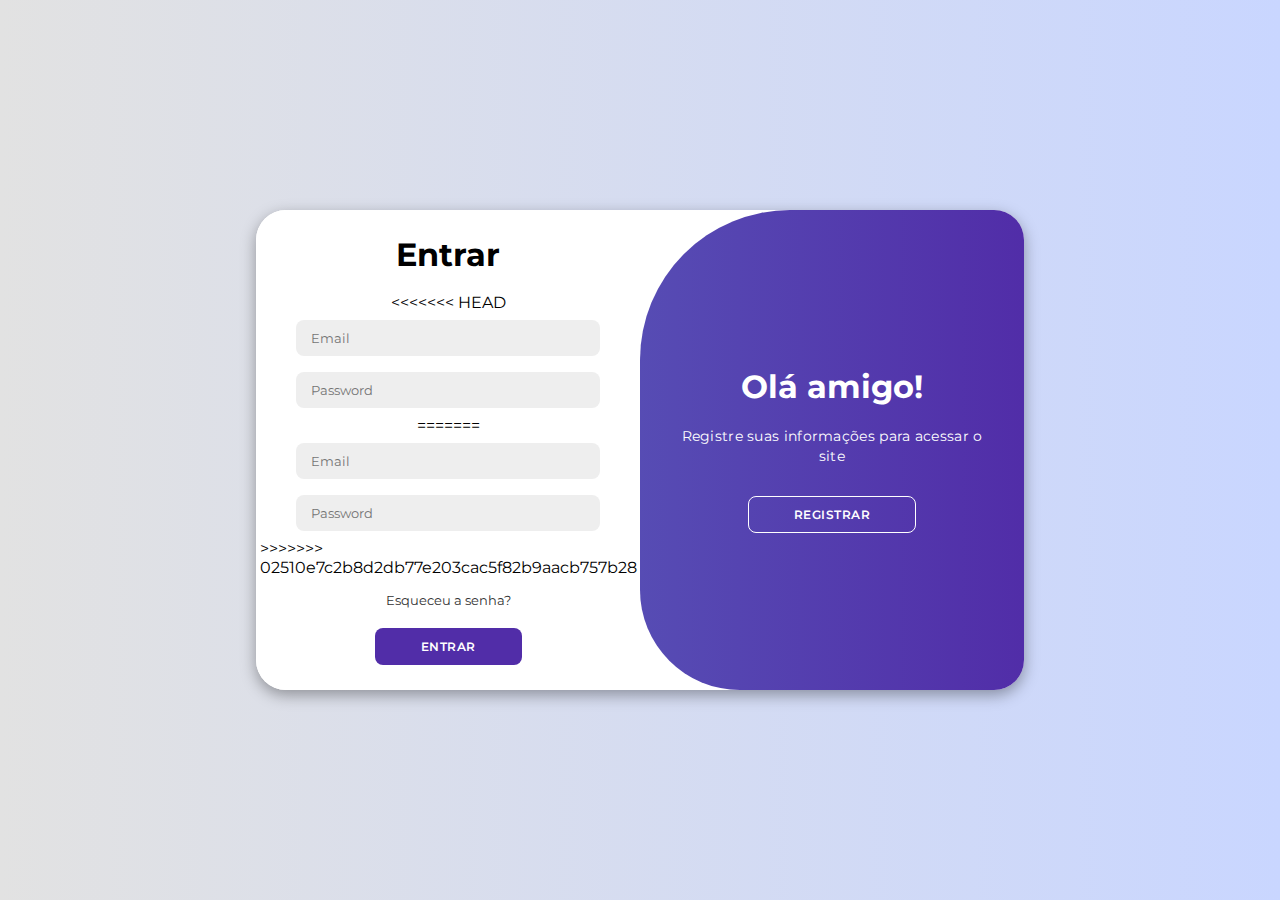
<file: index.html>
<head>
    <meta charset="UTF-8">
    <meta name="viewport" content="width=device-width, initial-scale=1.0">
    <link rel="stylesheet" href="https://cdnjs.cloudflare.com/ajax/libs/font-awesome/6.4.2/css/all.min.css">
    <link rel="stylesheet" href="estilo.css">
    <title>Login</title>
</head>

<body>

    <div class="container" id="container">
        <div class="form-container sign-up">
            <form method="post" action="PDO/cadastrar.php">
                <h1>Criar Conta</h1>
                <br>
<<<<<<< HEAD
                <input type="text" placeholder="Name" name="nome" required maxlength="100">
                <input type="email" placeholder="Email" name="email" required maxlength="100">
                <input type="password" placeholder="Password" name="senha" required maxlength="100">
=======
                <input type="text" placeholder="Name" required maxlenght="100" >
                <input type="email" placeholder="Email" required maxlenght="100">
                <input type="password" placeholder="Password" required maxlenght="100">
>>>>>>> 02510e7c2b8d2db77e203cac5f82b9aacb757b28
                <button>Registrar</button>
            </form>
        </div>
        <div class="form-container sign-in">
            <form method="post" action="PDO/login.php">
                <h1>Entrar</h1>
                <br>
<<<<<<< HEAD
                <input type="email" placeholder="Email" required maxlength="100">
                <input type="password" placeholder="Password" required maxlength="100">
=======
                <input type="email" placeholder="Email" required maxlenght="100">
                <input type="password" placeholder="Password" required maxlenght="100">
>>>>>>> 02510e7c2b8d2db77e203cac5f82b9aacb757b28
                <a href="#">Esqueceu a senha?</a>
                <button>Entrar</button>
            </form>
        </div>
        <div class="toggle-container">
            <div class="toggle">
                <div class="toggle-panel toggle-left">
                    <h1>Bem vindo de volta!</h1>
                    <p>Informe seu email e senha para acessar nosso site</p>
                    <button class="hidden" id="login">Entrar</button>
                </div>
                <div class="toggle-panel toggle-right">
                    <h1>Olá amigo!</h1>
                    <p>Registre suas informações para acessar o site</p>
                    <button class="hidden" id="register">Registrar</button>
                </div>
            </div>
        </div>
    </div>

    <script src="script.js"></script>
</body>

</html>
</file>
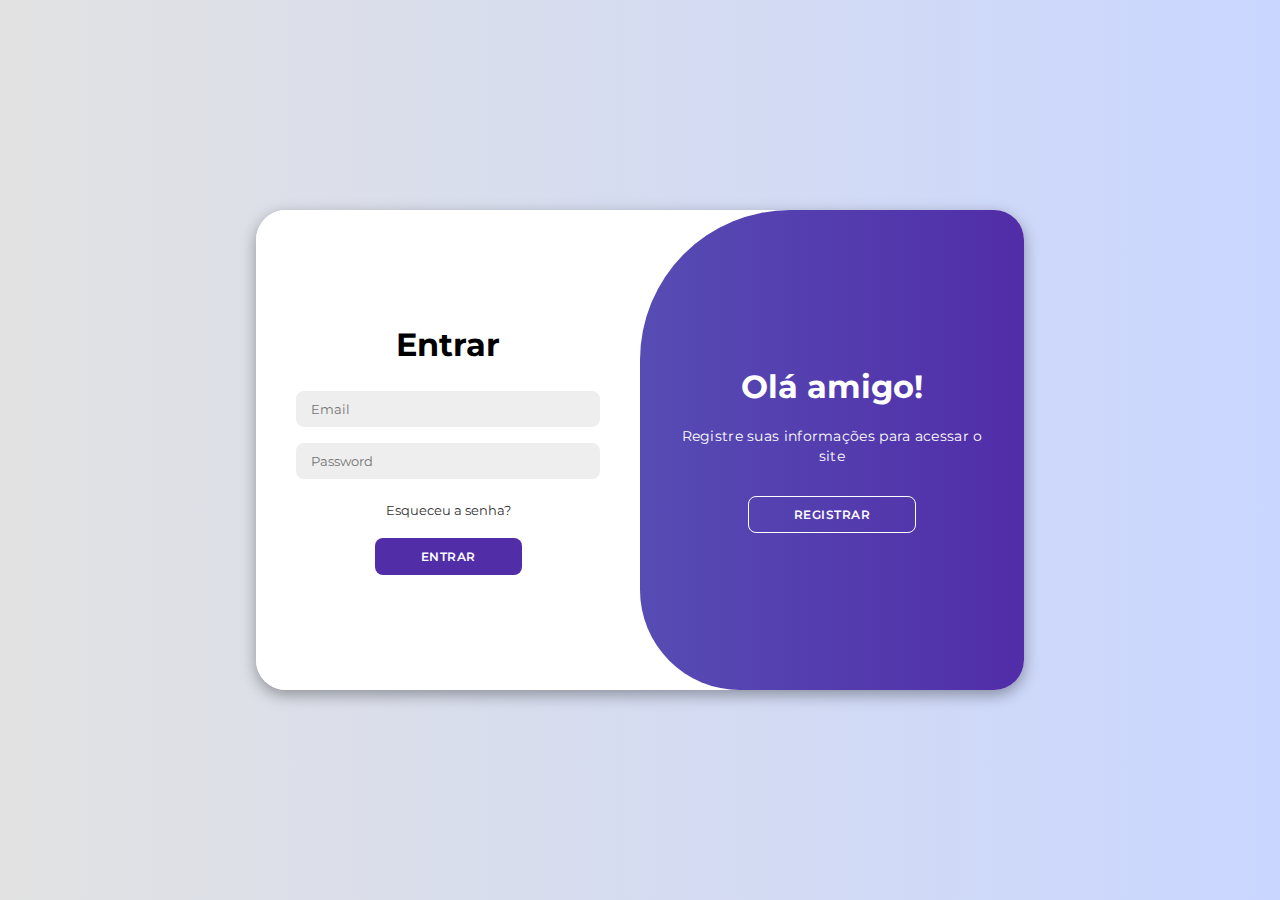
<file: MYSQLI/index.html>
<head>
    <meta charset="UTF-8">
    <meta name="viewport" content="width=device-width, initial-scale=1.0">
    <link rel="stylesheet" href="https://cdnjs.cloudflare.com/ajax/libs/font-awesome/6.4.2/css/all.min.css">
    <link rel="stylesheet" href="estilo.css">
    <title>Login</title>
</head>

<body>

    <div class="container" id="container">
        <div class="form-container sign-up">
            <form method="post">
                <h1>Criar Conta</h1>
                <br>
                <input type="text" placeholder="Name" required maxlength="100">
                <input type="email" placeholder="Email" required maxlength="100">
                <input type="password" placeholder="Password" required maxlength="100">
                <button>Registrar</button>
            </form>
        </div>
        <div class="form-container sign-in">
            <form method="post">
                <h1>Entrar</h1>
                <br>
                <input type="email" placeholder="Email" required maxlength="100">
                <input type="password" placeholder="Password" required maxlength="100">
                <a href="#">Esqueceu a senha?</a>
                <button>Entrar</button>
            </form>
        </div>
        <div class="toggle-container">
            <div class="toggle">
                <div class="toggle-panel toggle-left">
                    <h1>Bem vindo de volta!</h1>
                    <p>Informe seu email e senha para acessar nosso site</p>
                    <button class="hidden" id="login">Entrar</button>
                </div>
                <div class="toggle-panel toggle-right">
                    <h1>Olá amigo!</h1>
                    <p>Registre suas informações para acessar o site</p>
                    <button class="hidden" id="register">Registrar</button>
                </div>
            </div>
        </div>
    </div>

    <script src="script.js"></script>
</body>

</html>
</file>
<file: estilo.css>
@import url('https://fonts.googleapis.com/css2?family=Montserrat:wght@300;400;500;600;700&display=swap');

*{
    margin: 0;
    padding: 0;
    box-sizing: border-box;
    font-family: 'Montserrat', sans-serif;
}

body{
    background-color: #c9d6ff;
    background: linear-gradient(to right, #e2e2e2, #c9d6ff);
    display: flex;
    align-items: center;
    justify-content: center;
    flex-direction: column;
    height: 100vh;
}

.container{
    background-color: #fff;
    border-radius: 30px;
    box-shadow: 0 5px 15px rgba(0, 0, 0, 0.35);
    position: relative;
    overflow: hidden;
    width: 768px;
    max-width: 100%;
    min-height: 480px;
}

.container p{
    font-size: 14px;
    line-height: 20px;
    letter-spacing: 0.3px;
    margin: 20px 0;
}

.container span{
    font-size: 12px;
}

.container a{
    color: #333;
    font-size: 13px;
    text-decoration: none;
    margin: 15px 0 10px;
}

.container button{
    background-color: #512da8;
    color: #fff;
    font-size: 12px;
    padding: 10px 45px;
    border: 1px solid transparent;
    border-radius: 8px;
    font-weight: 600;
    letter-spacing: 0.5px;
    text-transform: uppercase;
    margin-top: 10px;
    cursor: pointer;
}

.container button.hidden{
    background-color: transparent;
    border-color: #fff;
}

.container form{
    background-color: #fff;
    display: flex;
    align-items: center;
    justify-content: center;
    flex-direction: column;
    padding: 0 40px;
    height: 100%;
}

.container input{
    background-color: #eee;
    border: none;
    margin: 8px 0;
    padding: 10px 15px;
    font-size: 13px;
    border-radius: 8px;
    width: 100%;
    outline: none;
}

.form-container{
    position: absolute;
    top: 0;
    height: 100%;
    transition: all 0.6s ease-in-out;
}

.sign-in{
    left: 0;
    width: 50%;
    z-index: 2;
}

.container.active .sign-in{
    transform: translateX(100%);
}

.sign-up{
    left: 0;
    width: 50%;
    opacity: 0;
    z-index: 1;
}

.container.active .sign-up{
    transform: translateX(100%);
    opacity: 1;
    z-index: 5;
    animation: move 0.6s;
}

@keyframes move{
    0%, 49.99%{
        opacity: 0;
        z-index: 1;
    }
    50%, 100%{
        opacity: 1;
        z-index: 5;
    }
}

.social-icons{
    margin: 20px 0;
}

.social-icons a{
    border: 1px solid #ccc;
    border-radius: 20%;
    display: inline-flex;
    justify-content: center;
    align-items: center;
    margin: 0 3px;
    width: 40px;
    height: 40px;
}

.toggle-container{
    position: absolute;
    top: 0;
    left: 50%;
    width: 50%;
    height: 100%;
    overflow: hidden;
    transition: all 0.6s ease-in-out;
    border-radius: 150px 0 0 100px;
    z-index: 1000;
}

.container.active .toggle-container{
    transform: translateX(-100%);
    border-radius: 0 150px 100px 0;
}

.toggle{
    background-color: #512da8;
    height: 100%;
    background: linear-gradient(to right, #5c6bc0, #512da8);
    color: #fff;
    position: relative;
    left: -100%;
    height: 100%;
    width: 200%;
    transform: translateX(0);
    transition: all 0.6s ease-in-out;
}

.container.active .toggle{
    transform: translateX(50%);
}

.toggle-panel{
    position: absolute;
    width: 50%;
    height: 100%;
    display: flex;
    align-items: center;
    justify-content: center;
    flex-direction: column;
    padding: 0 30px;
    text-align: center;
    top: 0;
    transform: translateX(0);
    transition: all 0.6s ease-in-out;
}

.toggle-left{
    transform: translateX(-200%);
}

.container.active .toggle-left{
    transform: translateX(0);
}

.toggle-right{
    right: 0;
    transform: translateX(0);
}

.container.active .toggle-right{
    transform: translateX(200%);
}
</file>
<file: MYSQLI/estilo.css>
@import url('https://fonts.googleapis.com/css2?family=Montserrat:wght@300;400;500;600;700&display=swap');

*{
    margin: 0;
    padding: 0;
    box-sizing: border-box;
    font-family: 'Montserrat', sans-serif;
}

body{
    background-color: #c9d6ff;
    background: linear-gradient(to right, #e2e2e2, #c9d6ff);
    display: flex;
    align-items: center;
    justify-content: center;
    flex-direction: column;
    height: 100vh;
}

.container{
    background-color: #fff;
    border-radius: 30px;
    box-shadow: 0 5px 15px rgba(0, 0, 0, 0.35);
    position: relative;
    overflow: hidden;
    width: 768px;
    max-width: 100%;
    min-height: 480px;
}

.container p{
    font-size: 14px;
    line-height: 20px;
    letter-spacing: 0.3px;
    margin: 20px 0;
}

.container span{
    font-size: 12px;
}

.container a{
    color: #333;
    font-size: 13px;
    text-decoration: none;
    margin: 15px 0 10px;
}

.container button{
    background-color: #512da8;
    color: #fff;
    font-size: 12px;
    padding: 10px 45px;
    border: 1px solid transparent;
    border-radius: 8px;
    font-weight: 600;
    letter-spacing: 0.5px;
    text-transform: uppercase;
    margin-top: 10px;
    cursor: pointer;
}

.container button.hidden{
    background-color: transparent;
    border-color: #fff;
}

.container form{
    background-color: #fff;
    display: flex;
    align-items: center;
    justify-content: center;
    flex-direction: column;
    padding: 0 40px;
    height: 100%;
}

.container input{
    background-color: #eee;
    border: none;
    margin: 8px 0;
    padding: 10px 15px;
    font-size: 13px;
    border-radius: 8px;
    width: 100%;
    outline: none;
}

.form-container{
    position: absolute;
    top: 0;
    height: 100%;
    transition: all 0.6s ease-in-out;
}

.sign-in{
    left: 0;
    width: 50%;
    z-index: 2;
}

.container.active .sign-in{
    transform: translateX(100%);
}

.sign-up{
    left: 0;
    width: 50%;
    opacity: 0;
    z-index: 1;
}

.container.active .sign-up{
    transform: translateX(100%);
    opacity: 1;
    z-index: 5;
    animation: move 0.6s;
}

@keyframes move{
    0%, 49.99%{
        opacity: 0;
        z-index: 1;
    }
    50%, 100%{
        opacity: 1;
        z-index: 5;
    }
}

.social-icons{
    margin: 20px 0;
}

.social-icons a{
    border: 1px solid #ccc;
    border-radius: 20%;
    display: inline-flex;
    justify-content: center;
    align-items: center;
    margin: 0 3px;
    width: 40px;
    height: 40px;
}

.toggle-container{
    position: absolute;
    top: 0;
    left: 50%;
    width: 50%;
    height: 100%;
    overflow: hidden;
    transition: all 0.6s ease-in-out;
    border-radius: 150px 0 0 100px;
    z-index: 1000;
}

.container.active .toggle-container{
    transform: translateX(-100%);
    border-radius: 0 150px 100px 0;
}

.toggle{
    background-color: #512da8;
    height: 100%;
    background: linear-gradient(to right, #5c6bc0, #512da8);
    color: #fff;
    position: relative;
    left: -100%;
    height: 100%;
    width: 200%;
    transform: translateX(0);
    transition: all 0.6s ease-in-out;
}

.container.active .toggle{
    transform: translateX(50%);
}

.toggle-panel{
    position: absolute;
    width: 50%;
    height: 100%;
    display: flex;
    align-items: center;
    justify-content: center;
    flex-direction: column;
    padding: 0 30px;
    text-align: center;
    top: 0;
    transform: translateX(0);
    transition: all 0.6s ease-in-out;
}

.toggle-left{
    transform: translateX(-200%);
}

.container.active .toggle-left{
    transform: translateX(0);
}

.toggle-right{
    right: 0;
    transform: translateX(0);
}

.container.active .toggle-right{
    transform: translateX(200%);
}
</file>
